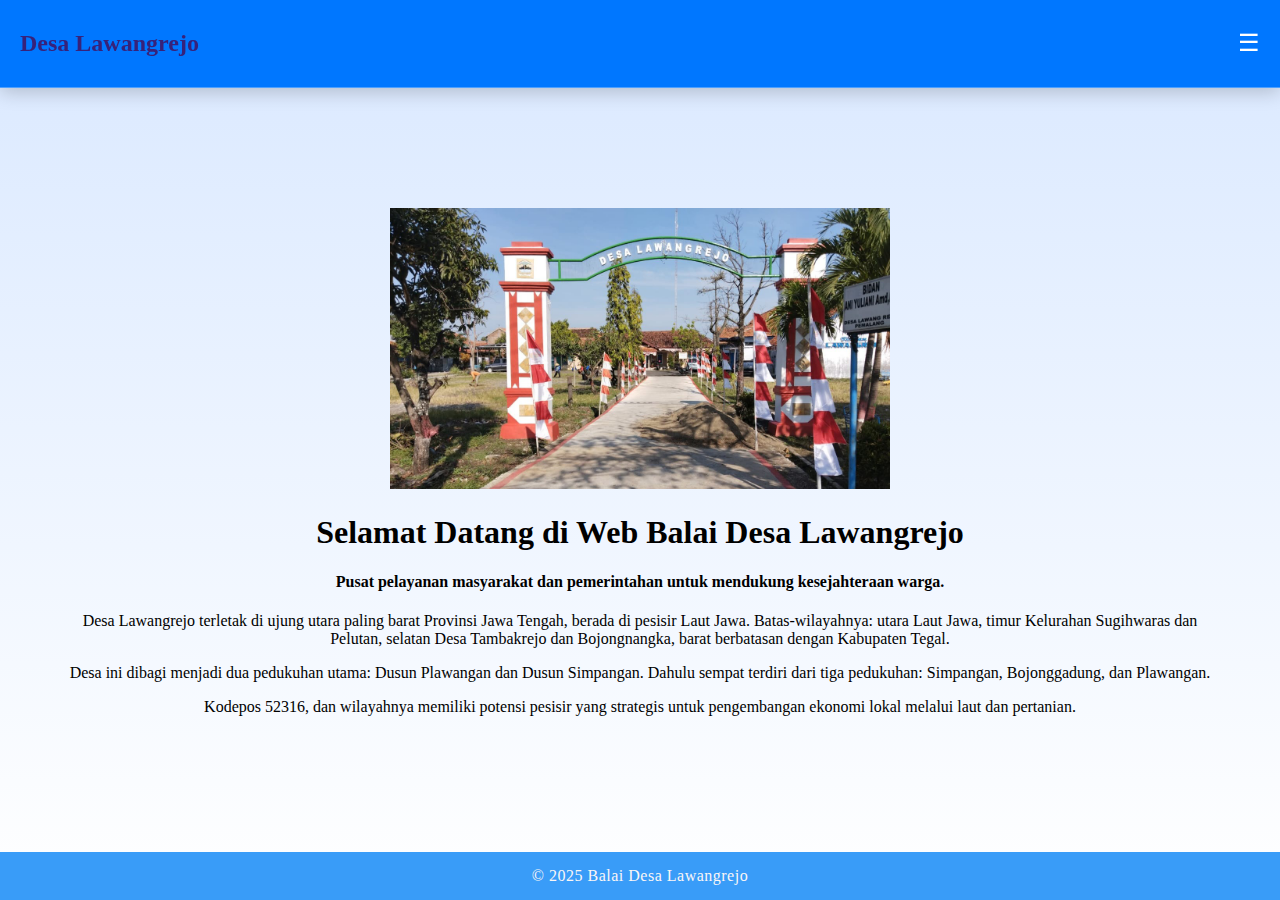
<file: index.html>
<!DOCTYPE html>
<html lang="id">
<head>
  <meta charset="UTF-8">
  <meta name="viewport" content="width=device-width, initial-scale=1.0">
  <title>web_lawangrejo</title>
  <link rel="stylesheet" href="style.css">
</head>
<body>

  <nav class="navbar">
    <h2>Desa Lawangrejo</h2>
  
    <details class="menu-details">
      <summary class="menu-summary">☰</summary>
      <ul class="menu-list">
        <li><a href="index.html">Home</a></li>
        <li><a href="about.html">About Us</a></li>
        <li><a href="galeri.html">Galeri</a></li>
        <li><a href="contact.html">Kontak</a></li>
      </ul>
    </details>
  </nav>
  <div class="container hero fade-in">
    <div class="hero-inner">
      <img class="hero-img hero-img-top" src="logo 1.jpg" alt="Logo Desa Lawangrejo">
      <div class="hero-text">
        <h1 class="hero-title">Selamat Datang di Web Balai Desa Lawangrejo</h1>
        <h4 class="hero-text">Pusat pelayanan masyarakat dan pemerintahan untuk mendukung kesejahteraan warga.</h4>
        <div class="marquee">
          <p>Desa Lawangrejo terletak di ujung utara paling barat Provinsi Jawa Tengah, berada di pesisir Laut Jawa. Batas‑wilayahnya: utara Laut Jawa, timur Kelurahan Sugihwaras dan Pelutan, selatan Desa Tambakrejo dan Bojongnangka, barat berbatasan dengan Kabupaten Tegal.</p>
          <p>Desa ini dibagi menjadi dua pedukuhan utama: Dusun Plawangan dan Dusun Simpangan. Dahulu sempat terdiri dari tiga pedukuhan: Simpangan, Bojonggadung, dan Plawangan.</p>
          <p>Kodepos 52316, dan wilayahnya memiliki potensi pesisir yang strategis untuk pengembangan ekonomi lokal melalui laut dan pertanian.</p>
      </div>
    </div>
  </div>
  </div>
  </body>
  <footer>
    © 2025 Balai Desa Lawangrejo
  </footer>

  <script src="script.js"></script>
</body>
</html>
</file>
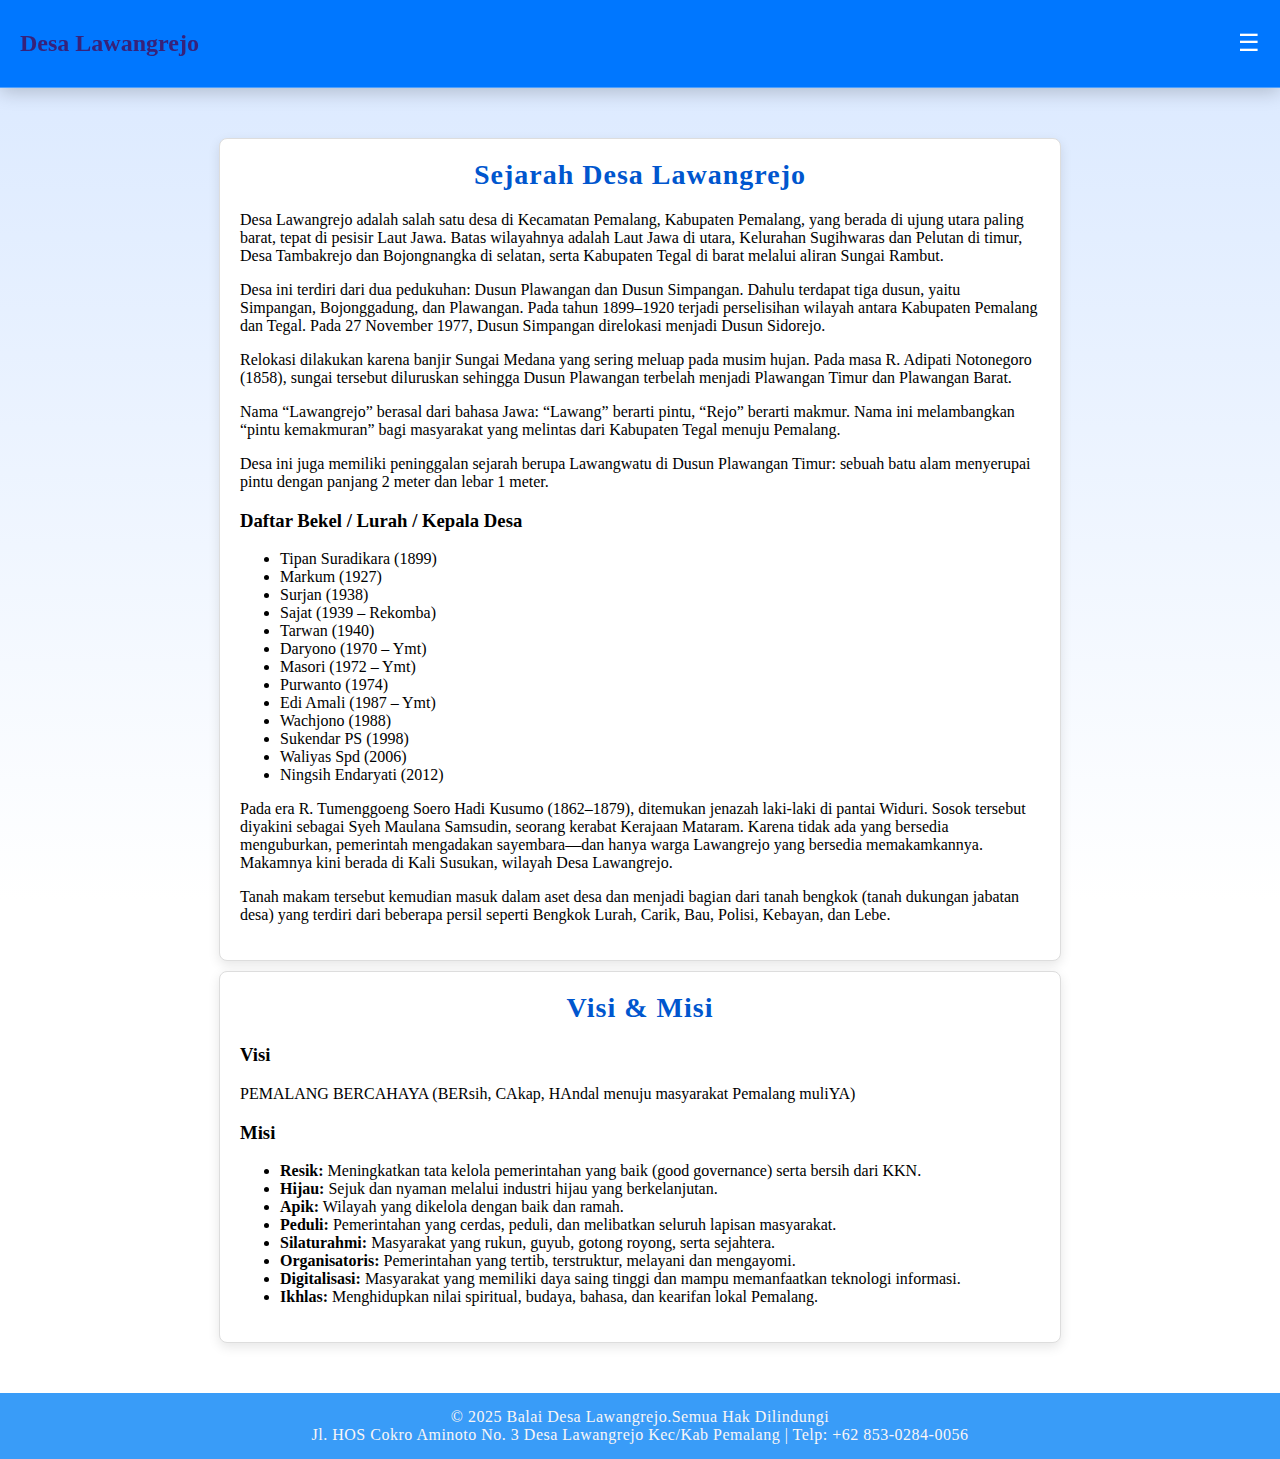
<file: about.html>
<!DOCTYPE html>
<html lang="id">

<head>
  <meta charset="UTF-8" />
  <meta name="viewport" content="width=device-width, initial-scale=1.0" />
  <title>web_lawangrejo</title>
  <link rel="stylesheet" href="style.css" />
</head>

<body>

  <nav class="navbar">
    <h2>Desa Lawangrejo</h2>
  
    <details class="menu-details">
      <summary class="menu-summary">☰</summary>
      <ul class="menu-list">
        <li><a href="index.html">Beranda</a></li>
        <li><a href="about.html">Tentang</a></li>
        <li><a href="struktur.html">Struktur</a></li>
        <li><a href="layanan.html">Layanan</a></li>
        <li><a href="galeri.html">Galeri</a></li>
        <li><a href="contact.html">Kontak</a></li>
      </ul>
    </details>
  </nav>

  <main class="container fade-in">
    <!-- ==========================
         SEJARAH DESA
    =========================== -->
    <section class="card-section">
      <h2 class="section-title">Sejarah Desa Lawangrejo</h2>
  
      <div class="card">
        <p>
          Desa Lawangrejo adalah salah satu desa di Kecamatan Pemalang, Kabupaten Pemalang, yang berada
          di ujung utara paling barat, tepat di pesisir Laut Jawa. Batas wilayahnya adalah Laut Jawa di
          utara, Kelurahan Sugihwaras dan Pelutan di timur, Desa Tambakrejo dan Bojongnangka di selatan,
          serta Kabupaten Tegal di barat melalui aliran Sungai Rambut.
        </p>
  
        <p>
          Desa ini terdiri dari dua pedukuhan: Dusun Plawangan dan Dusun Simpangan. Dahulu terdapat tiga
          dusun, yaitu Simpangan, Bojonggadung, dan Plawangan. Pada tahun 1899–1920 terjadi perselisihan
          wilayah antara Kabupaten Pemalang dan Tegal. Pada 27 November 1977, Dusun Simpangan direlokasi
          menjadi Dusun Sidorejo.
        </p>
  
        <p>
          Relokasi dilakukan karena banjir Sungai Medana yang sering meluap pada musim hujan. Pada masa
          R. Adipati Notonegoro (1858), sungai tersebut diluruskan sehingga Dusun Plawangan terbelah menjadi
          Plawangan Timur dan Plawangan Barat.
        </p>
  
        <p>
          Nama “Lawangrejo” berasal dari bahasa Jawa: “Lawang” berarti pintu, “Rejo” berarti makmur. Nama ini
          melambangkan “pintu kemakmuran” bagi masyarakat yang melintas dari Kabupaten Tegal menuju Pemalang.
        </p>
  
        <p>
          Desa ini juga memiliki peninggalan sejarah berupa Lawangwatu di Dusun Plawangan Timur: sebuah batu
          alam menyerupai pintu dengan panjang 2 meter dan lebar 1 meter.
        </p>
  
        <h3 class="sub-title">Daftar Bekel / Lurah / Kepala Desa</h3>
        <ul class="styled-list">
          <li>Tipan Suradikara (1899)</li>
          <li>Markum (1927)</li>
          <li>Surjan (1938)</li>
          <li>Sajat (1939 – Rekomba)</li>
          <li>Tarwan (1940)</li>
          <li>Daryono (1970 – Ymt)</li>
          <li>Masori (1972 – Ymt)</li>
          <li>Purwanto (1974)</li>
          <li>Edi Amali (1987 – Ymt)</li>
          <li>Wachjono (1988)</li>
          <li>Sukendar PS (1998)</li>
          <li>Waliyas Spd (2006)</li>
          <li>Ningsih Endaryati (2012)</li>
        </ul>
  
        <p>
          Pada era R. Tumenggoeng Soero Hadi Kusumo (1862–1879), ditemukan jenazah laki-laki di pantai Widuri.
          Sosok tersebut diyakini sebagai Syeh Maulana Samsudin, seorang kerabat Kerajaan Mataram. Karena tidak
          ada yang bersedia menguburkan, pemerintah mengadakan sayembara—dan hanya warga Lawangrejo yang bersedia
          memakamkannya. Makamnya kini berada di Kali Susukan, wilayah Desa Lawangrejo.
        </p>
  
        <p>
          Tanah makam tersebut kemudian masuk dalam aset desa dan menjadi bagian dari tanah bengkok (tanah dukungan
          jabatan desa) yang terdiri dari beberapa persil seperti Bengkok Lurah, Carik, Bau, Polisi, Kebayan, dan Lebe.
        </p>
      </div>
    </section>
  
  
    <!-- ==========================
         VISI & MISI
    =========================== -->
    <section class="card-section">
      <h2 class="section-title">Visi &amp; Misi</h2>
  
      <div class="card">
        <h3 class="sub-title">Visi</h3>
        <p class="highlight">
          PEMALANG BERCAHAYA (BERsih, CAkap, HAndal menuju masyarakat Pemalang muliYA)
        </p>
      </div>
  
      <div class="card">
        <h3 class="sub-title">Misi</h3>
        <ul class="styled-list">
          <li><strong>Resik:</strong> Meningkatkan tata kelola pemerintahan yang baik (good governance) serta bersih dari KKN.</li>
          <li><strong>Hijau:</strong> Sejuk dan nyaman melalui industri hijau yang berkelanjutan.</li>
          <li><strong>Apik:</strong> Wilayah yang dikelola dengan baik dan ramah.</li>
          <li><strong>Peduli:</strong> Pemerintahan yang cerdas, peduli, dan melibatkan seluruh lapisan masyarakat.</li>
          <li><strong>Silaturahmi:</strong> Masyarakat yang rukun, guyub, gotong royong, serta sejahtera.</li>
          <li><strong>Organisatoris:</strong> Pemerintahan yang tertib, terstruktur, melayani dan mengayomi.</li>
          <li><strong>Digitalisasi:</strong> Masyarakat yang memiliki daya saing tinggi dan mampu memanfaatkan teknologi informasi.</li>
          <li><strong>Ikhlas:</strong> Menghidupkan nilai spiritual, budaya, bahasa, dan kearifan lokal Pemalang.</li>
        </ul>
      </div>
  
    </section>
  
  </main>

  <footer class="footer">
    <div>© 2025 Balai Desa Lawangrejo.Semua Hak Dilindungi</div>
    <div>Jl. HOS Cokro Aminoto No. 3  Desa Lawangrejo Kec/Kab Pemalang | Telp: +62 853-0284-0056</div>
  </footer>
  
  <script src="script.js"></script>
</body>

</html>
</file>
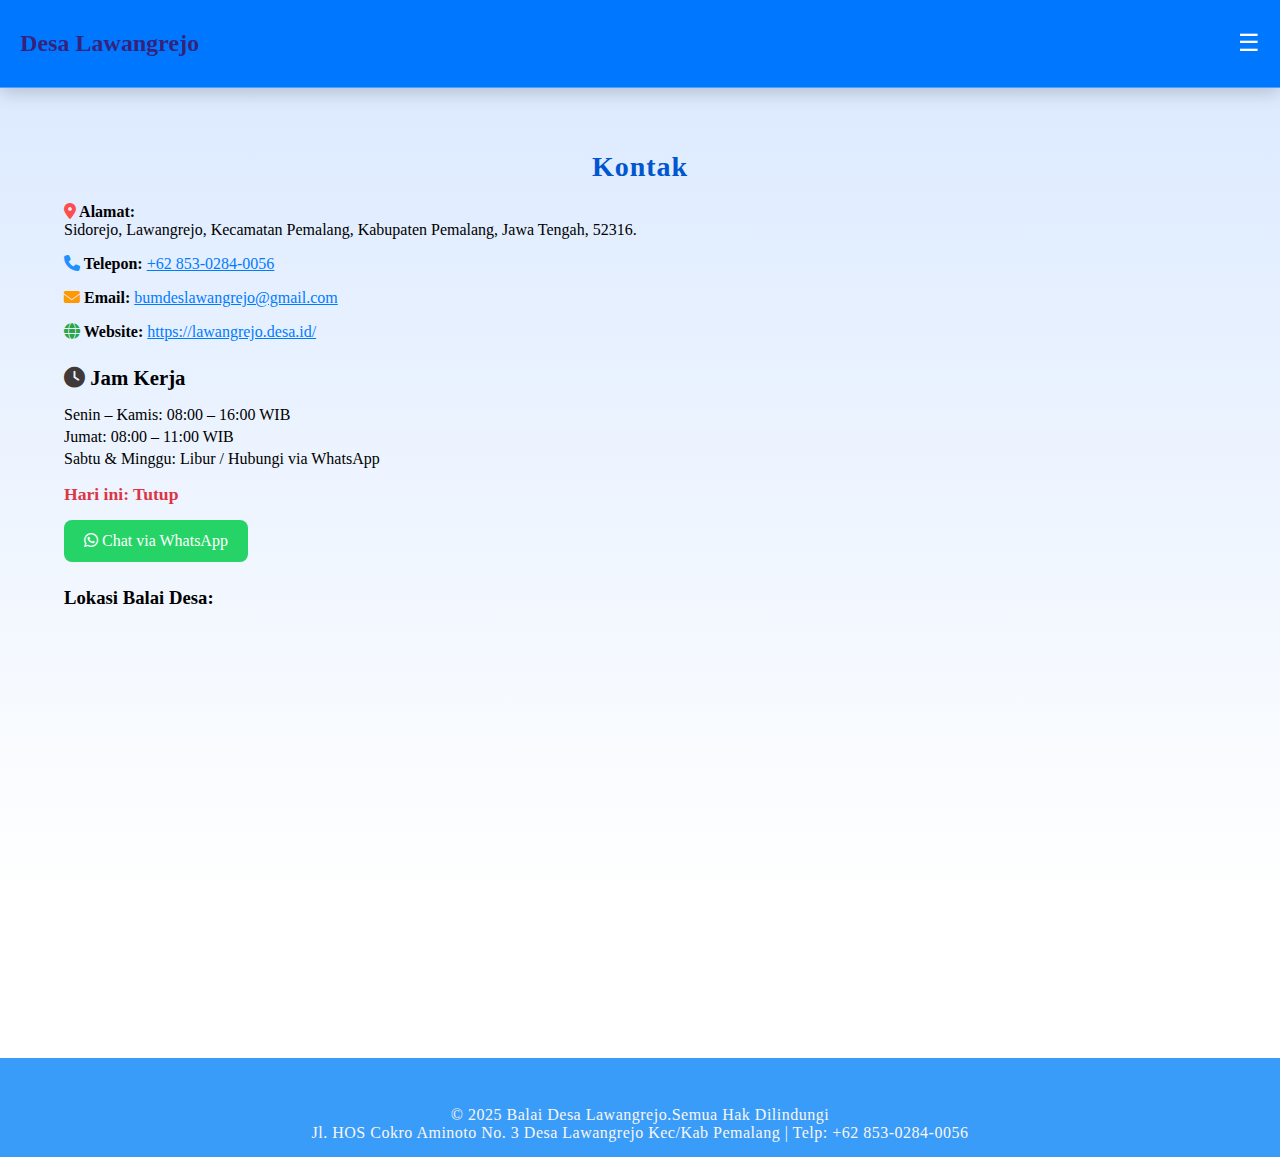
<file: contact.html>
<!DOCTYPE html>
<html lang="id">
<head>
  <meta charset="UTF-8" />
  <meta name="viewport" content="width=device-width, initial-scale=1.0" />
  <title>web_lawangrejo</title>
  <link rel="stylesheet" href="style.css" />
  <!-- CDN ICON FONT AWESOME -->
  <link rel="stylesheet" href="https://cdnjs.cloudflare.com/ajax/libs/font-awesome/6.5.0/css/all.min.css" />
  <style>
    /* Tambahan style untuk jam kerja */
    .working-hours {
      margin-top: 25px;
    }
    .working-hours h3 {
      font-size: 1.3em;
      margin-bottom: 8px;
    }
    .working-hours ul {
      list-style: none;
      padding-left: 0;
    }
    .working-hours ul li {
      margin-bottom: 4px;
    }

    /* Style untuk status buka/tutup */
    #status-open {
      margin-top: 10px;
      font-size: 1.1em;
      font-weight: bold;
    }
    .open-now {
      color: #28a745;
    }
    .closed-now {
      color: #dc3545;
    }
  </style>
</head>
<body>

  <nav class="navbar">
    <h2>Desa Lawangrejo</h2>

    <details class="menu-details">
      <summary class="menu-summary">☰</summary>
      <ul class="menu-list">
        <li><a href="index.html">Beranda</a></li>
        <li><a href="about.html">Tentang</a></li>
        <li><a href="struktur.html">Struktur</a></li>
        <li><a href="layanan.html">Layanan</a></li>
        <li><a href="galeri.html">Galeri</a></li>
        <li><a href="contact.html">Kontak</a></li>
      </ul>
    </details>
  </nav>

  <div class="container fade-in">
    <h2 class="section-title">Kontak</h2>

    <p><b><i class="fas fa-map-marker-alt" style="color:#ff4d4d;"></i> Alamat:</b><br>
       Sidorejo, Lawangrejo, Kecamatan Pemalang, Kabupaten Pemalang, Jawa Tengah, 52316.</p>

    <p><b><i class="fas fa-phone" style="color:#1e90ff;"></i> Telepon:</b>
       <a href="tel:+6285302840056" style="color:#007bff;">+62 853-0284-0056</a></p>

    <p><b><i class="fas fa-envelope" style="color:#ff9900;"></i> Email:</b>
       <a href="mailto:bumdeslawangrejo@gmail.com" style="color:#007bff;">
         bumdeslawangrejo@gmail.com
       </a>
    </p>

    <p><b><i class="fas fa-globe" style="color:#28a745;"></i> Website:</b>
       <a href="https://lawangrejo.desa.id/" target="_blank" style="color:#007bff;">
         https://lawangrejo.desa.id/
       </a>
    </p>

    <!-- Tambahan: Jam Kerja -->
    <div class="working-hours">
      <h3><i class="fas fa-clock" style="color:#3f3939;"></i> Jam Kerja</h3>
      <ul>
        <li>Senin – Kamis: 08:00 – 16:00 WIB</li>
        <li>Jumat: 08:00 – 11:00 WIB</li>
        <li>Sabtu & Minggu: Libur / Hubungi via WhatsApp</li>
      </ul>
      <div id="status-open"></div>
    </div>

    <!-- TOMBOL WHATSAPP -->
    <a href="https://wa.me/6285302840056?text=Halo%20Admin%20Desa%20Lawangrejo"
       target="_blank"
       style="
         display:inline-block;
         margin-top:15px;
         background:#25D366;
         color:white;
         padding:12px 20px;
         border-radius:8px;
         font-size:16px;
         text-decoration:none;">
       <i class="fab fa-whatsapp"></i> Chat via WhatsApp
    </a>

    <!-- GOOGLE MAPS -->
    <h3 style="margin-top:25px;">Lokasi Balai Desa:</h3>

    <div class="map-container">
      <iframe 
          src="https://www.google.com/maps/embed?pb=!1m18!1m12!1m3!1d3955.338366875839!2d109.377565!3d-6.891716!2m3!1f0!2f0!3f0!3m2!1i1024!2i768!4f13.1!3m3!1m2!1s0x2e6fb84a3a1c59ef%3A0xe2f77c6f14a2fdb1!2sSidorejo%2C%20Lawangrejo%2C%20Kec.%20Pemalang%2C%20Kabupaten%20Pemalang%2C%20Jawa%20Tengah%2052316!5e0!3m2!1sid!2sid!4v1700000000000!5m2!1sid!2sid" 
          width="100%" 
          height="350" 
          style="border:0;" 
          allowfullscreen="" 
          loading="lazy">
      </iframe>
    </div>
    <br><br>
  </div>

  <footer class="footer">
    <div class="social-icons">
      <a href="https://www.facebook.com/share/17PewRW7M5/" target="_blank" aria-label="Facebook Desa Lawangrejo"><i class="fab fa-facebook-f"></i></a>
      <a href="https://www.youtube.com/@singgissoes7860" target="_blank" aria-label="YouTube Desa Lawangrejo"><i class="fab fa-youtube"></i></a>
      <a href="https://wa.me/6285302840056?text=Halo%20Admin%20Desa%20Lawangrejo" target="_blank" aria-label="WhatsApp Desa Lawangrejo"><i class="fab fa-whatsapp"></i></a>
    </div>
    <div>© 2025 Balai Desa Lawangrejo.Semua Hak Dilindungi</div>
    <div>Jl. HOS Cokro Aminoto No. 3  Desa Lawangrejo Kec/Kab Pemalang | Telp: +62 853-0284-0056</div>
  </footer>

  <script>
    // Script WhatsApp (sesuai kode kamu sebelumnya)
    document.addEventListener("DOMContentLoaded", function () {
      const form = document.getElementById('contact-form');
      form.addEventListener('submit', function (e) {
        e.preventDefault();

        let nama  = document.querySelector('input[name="from_name"]').value;
        let email = document.querySelector('input[name="reply_to"]').value;
        let pesan = document.querySelector('textarea[name="message"]').value;

        // Nomor tujuan WA (format internasional tanpa +)
        let nomor = "6285302840056";

        // Format pesan
        let teks =
          "Halo Admin,%0A%0A" +
          "*Nama:* " + nama + "%0A" +
          "*Email:* " + email + "%0A" +
          "*Pesan:* " + pesan;

        // Buka WhatsApp
        let url = "https://wa.me/" + nomor + "?text=" + teks;

        window.open(url, "_blank");
      });
    });

    // Script untuk status buka/tutup
    const businessHours = {
  1: { open: 8 * 60, close: 16 * 60 },  // Senin
  2: { open: 8 * 60, close: 16 * 60 },  // Selasa
  3: { open: 8 * 60, close: 16 * 60 },  // Rabu
  4: { open: 8 * 60, close: 16 * 60 },  // Kamis
  5: { open: 8 * 60, close: 11 * 60 },  // Jumat
  6: null,  // Sabtu
  0: null   // Minggu
};

function updateStatus() {
  const now = new Date();
  const day = now.getDay();
  const minutesNow = now.getHours() * 60 + now.getMinutes();
  const statusEl = document.getElementById('status-open');
  const today = businessHours[day];

  if (!today) {
    // Hari libur (Sabtu / Minggu)
    statusEl.textContent = "Hari ini: Tutup";
    statusEl.className = 'closed-now';
  } else if (minutesNow < today.open) {
    // sebelum waktu buka
    const openHour = Math.floor(today.open / 60);
    const openMin  = today.open % 60;
    const mm = openMin < 10 ? "0" + openMin : openMin;
    statusEl.textContent = "Segera buka jam " + openHour + ":" + mm + " WIB";
    statusEl.className = 'closed-now';
  } else if (minutesNow >= today.open && minutesNow < today.close) {
    // saat buka
    statusEl.textContent = "Sekarang: Buka";
    statusEl.className = 'open-now';
  } else {
    // sudah tutup hari ini
    statusEl.textContent = "Sudah Tutup";
    statusEl.className = 'closed-now';
  }
}

updateStatus();
setInterval(updateStatus, 60000);
  </script>

  <script src="script.js"></script>
</body>
</html>
</file>
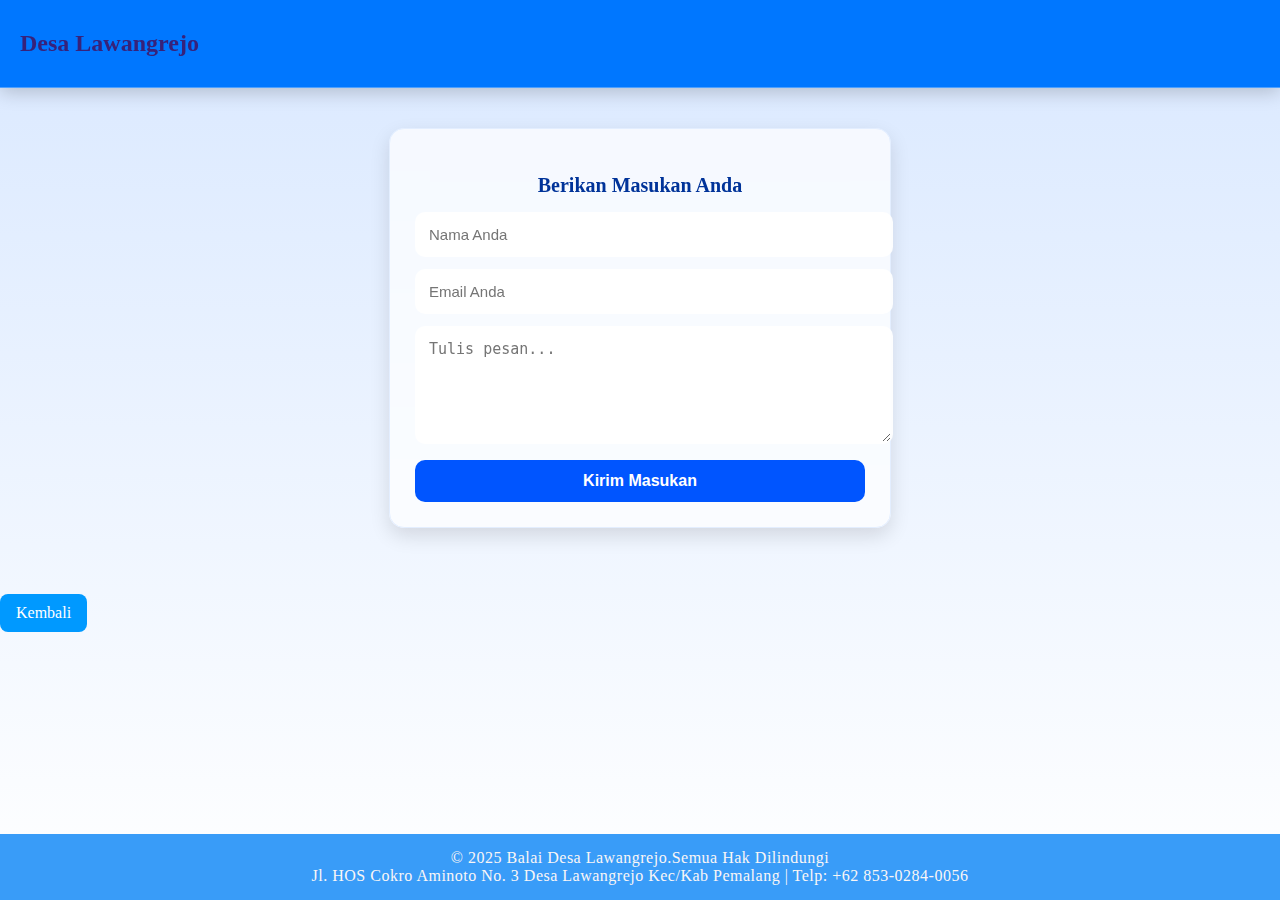
<file: form.html>
<!DOCTYPE html>
<html lang="id">
<head>
  <meta charset="UTF-8" />
  <meta name="viewport" content="width=device-width, initial-scale=1.0" />
  <title>web_lawangrejo</title>
  <link rel="stylesheet" href="style.css" />
  <!-- CDN ICON FONT AWESOME -->
  <link rel="stylesheet" href="https://cdnjs.cloudflare.com/ajax/libs/font-awesome/6.5.0/css/all.min.css" />
<style>
.contact-box {
  width: 90%;
  max-width: 450px;
  margin: 40px auto;
  padding: 25px;
  background: rgba(255,255,255,0.7);
  backdrop-filter: blur(15px);
  border-radius: 15px;
  box-shadow: 0 8px 20px rgba(0,0,0,0.12);
  text-align: center;
  animation: fadeIn 0.9s ease;
}

.contact-box h3 {
  margin-bottom: 15px;
  color: #003399;
  font-size: 20px;
  font-weight: 600;
}

/* Input & Textarea */
.contact-box input,
.contact-box textarea {
  width: 100%;
  margin-bottom: 12px;
  padding: 12px;
  border: 2px solid transparent;
  border-radius: 10px;
  outline: none;
  background: rgba(255,255,255,0.9);
  font-size: 15px;
  transition: 0.3s;
}

/* Fokus input */
.contact-box input:focus,
.contact-box textarea:focus {
  border-color: #4a90e2;
  box-shadow: 0 0 8px rgba(74,144,226,0.6);
}

/* Tombol Kirim */
.contact-box button {
  width: 100%;
  padding: 12px;
  background: #0055ff;
  border: none;
  border-radius: 10px;
  color: white;
  font-size: 16px;
  cursor: pointer;
  font-weight: 600;
  transition: 0.3s;
}

.contact-box button:hover {
  background: #003fcc;
  transform: translateY(-2px);
  box-shadow: 0 5px 12px rgba(0,0,0,0.2);
}

/* Tombol kembali */
.btn-contact {
  display: inline-block;
  margin-top: 10px;
  padding: 10px 16px;
  background: #0099ff;
  color: white;
  text-decoration: none;
  border-radius: 8px;
  transition: 0.3s;
}

.btn-contact:hover {
  background: #0077cc;
  transform: scale(1.05);
}

</style>
</head>
<body>

  <nav class="navbar">
    <h2>Desa Lawangrejo</h2>
  </nav>

    <div class="contact-box fade-in">
      <h3>Berikan Masukan Anda</h3>
      <form id="contact-form">
        <input type="text" name="from_name" placeholder="Nama Anda" required>
        <input type="email" name="reply_to" placeholder="Email Anda" required>
        <textarea name="message" rows="5" placeholder="Tulis pesan..." required></textarea>
        <button type="submit">Kirim Masukan</button>
      </form>
    </div>
    <p>
        <a href="index.html" class="btn-contact">Kembali</a>
      </p>
  </div>

  <footer class="footer">
    <div>© 2025 Balai Desa Lawangrejo.Semua Hak Dilindungi</div>
    <div>Jl. HOS Cokro Aminoto No. 3  Desa Lawangrejo Kec/Kab Pemalang | Telp: +62 853-0284-0056</div>
  </footer>

  <script>
    // Script WhatsApp (sesuai kode kamu sebelumnya)
    document.addEventListener("DOMContentLoaded", function () {
      const form = document.getElementById('contact-form');
      form.addEventListener('submit', function (e) {
        e.preventDefault();

        let nama  = document.querySelector('input[name="from_name"]').value;
        let email = document.querySelector('input[name="reply_to"]').value;
        let pesan = document.querySelector('textarea[name="message"]').value;

        // Nomor tujuan WA (format internasional tanpa +)
        let nomor = "+62 812-3456-7890";

        // Format pesan
        let teks =
          "Halo Admin,%0A%0A" +
          "*Nama:* " + nama + "%0A" +
          "*Email:* " + email + "%0A" +
          "*Pesan:* " + pesan;

        // Buka WhatsApp
        let url = "https://wa.me/" + nomor + "?text=" + teks;

        window.open(url, "_blank");
      });
    });
  </script>

  <script src="script.js"></script>
</body>
</html>
</file>
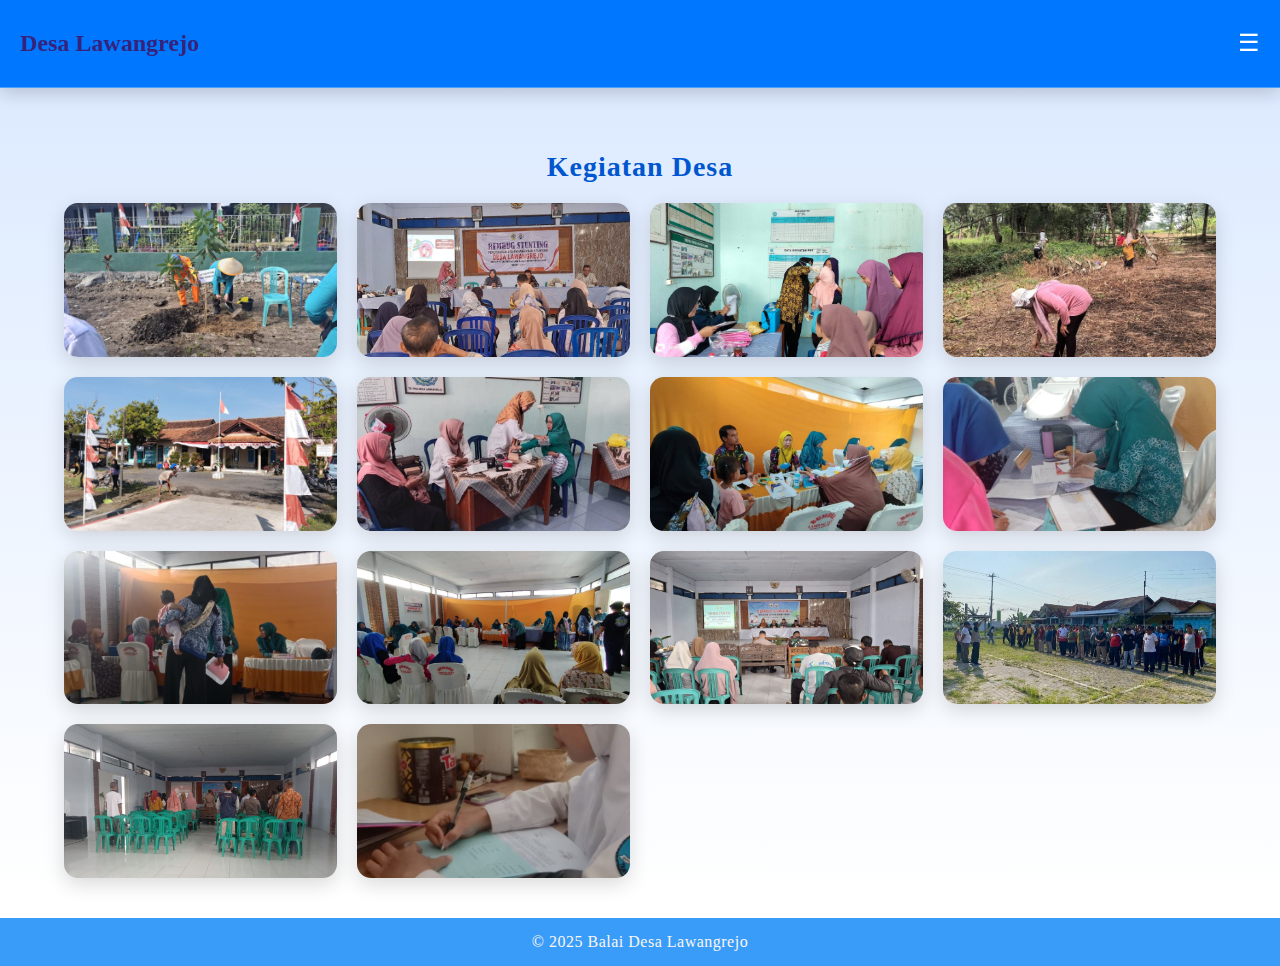
<file: galeri.html>
<!DOCTYPE html>
<html lang="id">

<head>
  <meta charset="UTF-8">
  <meta name="viewport" content="width=device-width, initial-scale=1.0">
  <title>web_lawangrejo</title>
  <link rel="stylesheet" href="style.css">
</head>

<body>

  <nav class="navbar">
    <h2>Desa Lawangrejo</h2>
  
    <details class="menu-details">
      <summary class="menu-summary">☰</summary>
      <ul class="menu-list">
        <li><a href="index.html">Home</a></li>
        <li><a href="about.html">About Us</a></li>
        <li><a href="galeri.html">Galeri</a></li>
        <li><a href="contact.html">Kontak</a></li>
      </ul>
    </details>
  </nav>

  <div class="container fade-in">
    <h2 class="section-title">Kegiatan Desa</h2>

    <div class="galeri">
      <img src="1.jpg" alt="Kegiatan 1">
      <img src="2.jpg" alt="Kegiatan 2">
      <img src="3.jpg" alt="Kegiatan 3">
      <img src="5.jpg" alt="">
      <img src="6.jpg" alt="">
      <img src="7.jpg" alt="">
      <img src="8.jpg" alt="">
      <img src="9.jpg"alt="">
      <img src="10.jpg" alt="">
      <img src="11.jpg" alt="">
      <img src="12.jpg" alt="">
      <img src="13.jpg" alt="">
      <img src="14.jpg" alt="">
      <img src="15.jpg" alt="">
    </div>
  </div>

  <footer>
    © 2025 Balai Desa Lawangrejo
  </footer>

  <script src="script.js"></script>
</body>

</html>
</file>
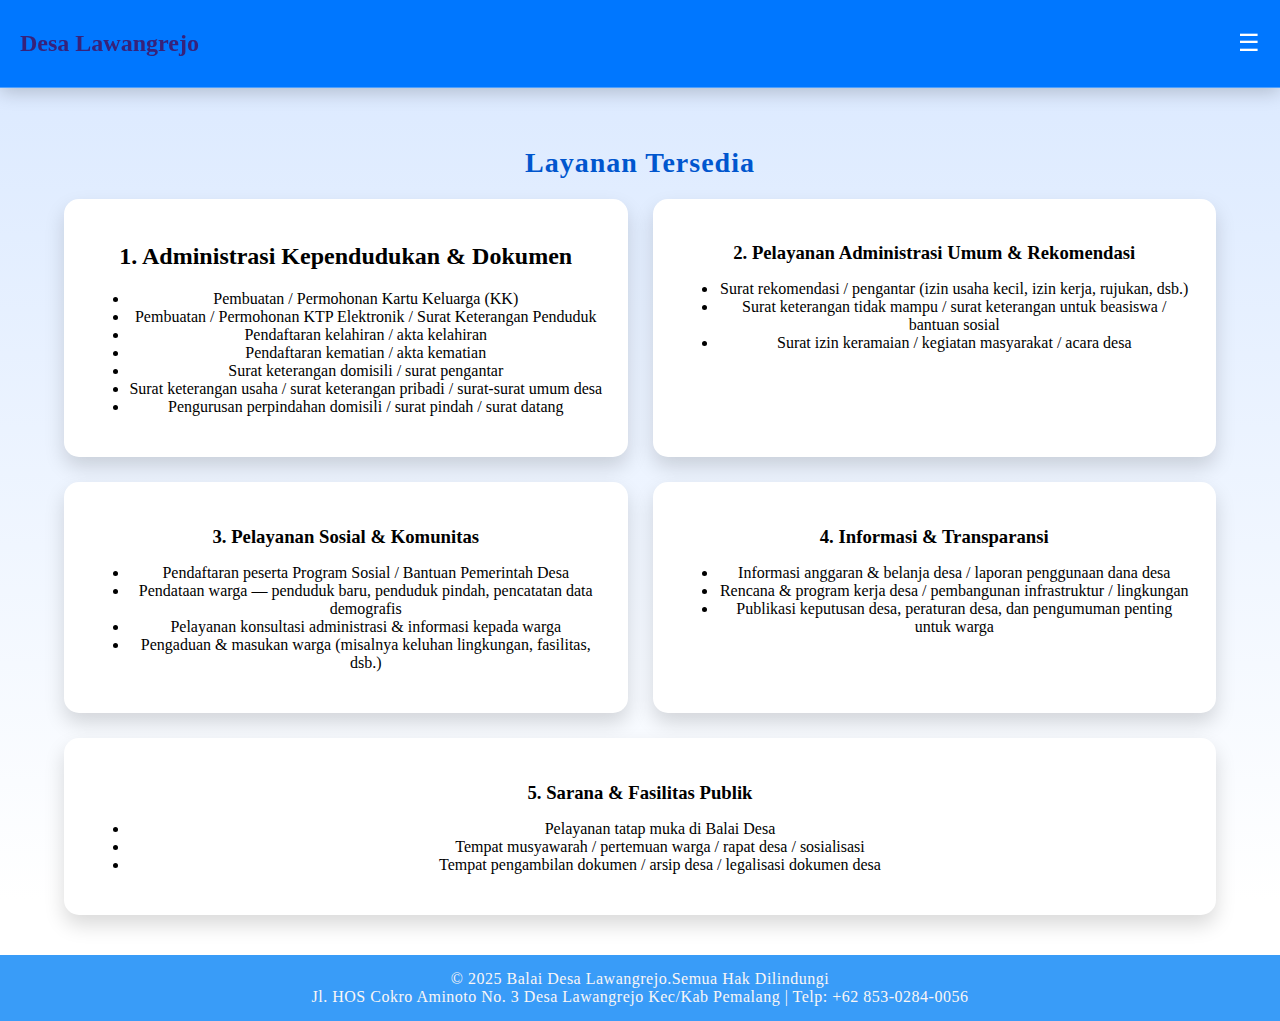
<file: layanan.html>
<!DOCTYPE html>
<html lang="en">

<head>
    <meta charset="UTF-8">
    <meta name="viewport" content="width=device-width, initial-scale=1.0">
    <title>web_lawangrejo</title>
    <link rel="stylesheet" href="style.css">
</head>

<body>
    <nav class="navbar">
        <h2>Desa Lawangrejo</h2>
      
        <details class="menu-details">
          <summary class="menu-summary">☰</summary>
          <ul class="menu-list">
            <li><a href="index.html">Beranda</a></li>
            <li><a href="about.html">Tentang</a></li>
            <li><a href="struktur.html">Struktur</a></li>
            <li><a href="layanan.html">Layanan</a></li>
            <li><a href="galeri.html">Galeri</a></li>
            <li><a href="contact.html">Kontak</a></li>
          </ul>
        </details>
      </nav>

    <section id="services" class="services fade-in visible">
        <div class="container">
          <h1 class="section-title">Layanan Tersedia</h1>
      
          <div class="services-container">
            <a class="service-card">
              <i class="fas fa-file-alt"></i>
              <h2>1. Administrasi Kependudukan & Dokumen</h2>
              <ul>
                <li>Pembuatan / Permohonan Kartu Keluarga (KK)</li>
                <li>Pembuatan / Permohonan KTP Elektronik / Surat Keterangan Penduduk</li>
                <li>Pendaftaran kelahiran / akta kelahiran</li>
                <li>Pendaftaran kematian / akta kematian</li>
                <li>Surat keterangan domisili / surat pengantar</li>
                <li>Surat keterangan usaha / surat keterangan pribadi / surat-surat umum desa</li>
                <li>Pengurusan perpindahan domisili / surat pindah / surat datang</li>
              </ul>
            </a>

            <a class="service-card">
              <i class="fas fa-hand-holding-usd"></i>
              <h3>2. Pelayanan Administrasi Umum & Rekomendasi</h3>
              <ul>
                <li>Surat rekomendasi / pengantar (izin usaha kecil, izin kerja, rujukan, dsb.)</li>
                <li>Surat keterangan tidak mampu / surat keterangan untuk beasiswa / bantuan sosial</li>
                <li>Surat izin keramaian / kegiatan masyarakat / acara desa</li>
              </ul>
            </a>
      
            <a class="service-card">
              <i class="fas fa-road"></i>
              <h3>3. Pelayanan Sosial & Komunitas</h3>
              <ul>
                <li>Pendaftaran peserta Program Sosial / Bantuan Pemerintah Desa</li>
                <li>Pendataan warga — penduduk baru, penduduk pindah, pencatatan data demografis</li>
                <li>Pelayanan konsultasi administrasi & informasi kepada warga</li>
                <li>Pengaduan & masukan warga (misalnya keluhan lingkungan, fasilitas, dsb.)</li>
              </ul>
            </a>
      
            <a class="service-card">
              <i class="fas fa-chalkboard-teacher"></i>
              <h3>4. Informasi & Transparansi</h3>
                <ul>
                  <li>Informasi anggaran & belanja desa / laporan penggunaan dana desa</li>
                  <li>Rencana & program kerja desa / pembangunan infrastruktur / lingkungan</li>
                  <li>Publikasi keputusan desa, peraturan desa, dan pengumuman penting untuk warga</li>
                </ul>
            </a>
            <a class="service-card">
                <i class="fas fa-chalkboard-teacher"></i>
                <h3>5. Sarana & Fasilitas Publik</h3>
                <ul>
                  <li>Pelayanan tatap muka di Balai Desa</li>
                  <li>Tempat musyawarah / pertemuan warga / rapat desa / sosialisasi</li>
                  <li>Tempat pengambilan dokumen / arsip desa / legalisasi dokumen desa</li>
                </ul>
        </a>  
          </div>
        </div>
      </section>
      <footer class="footer">
        <div>© 2025 Balai Desa Lawangrejo.Semua Hak Dilindungi</div>
        <div>Jl. HOS Cokro Aminoto No. 3  Desa Lawangrejo Kec/Kab Pemalang | Telp: +62 853-0284-0056</div>
      </footer>

    <script src="script.js"></script>

</body>

</html>
</file>
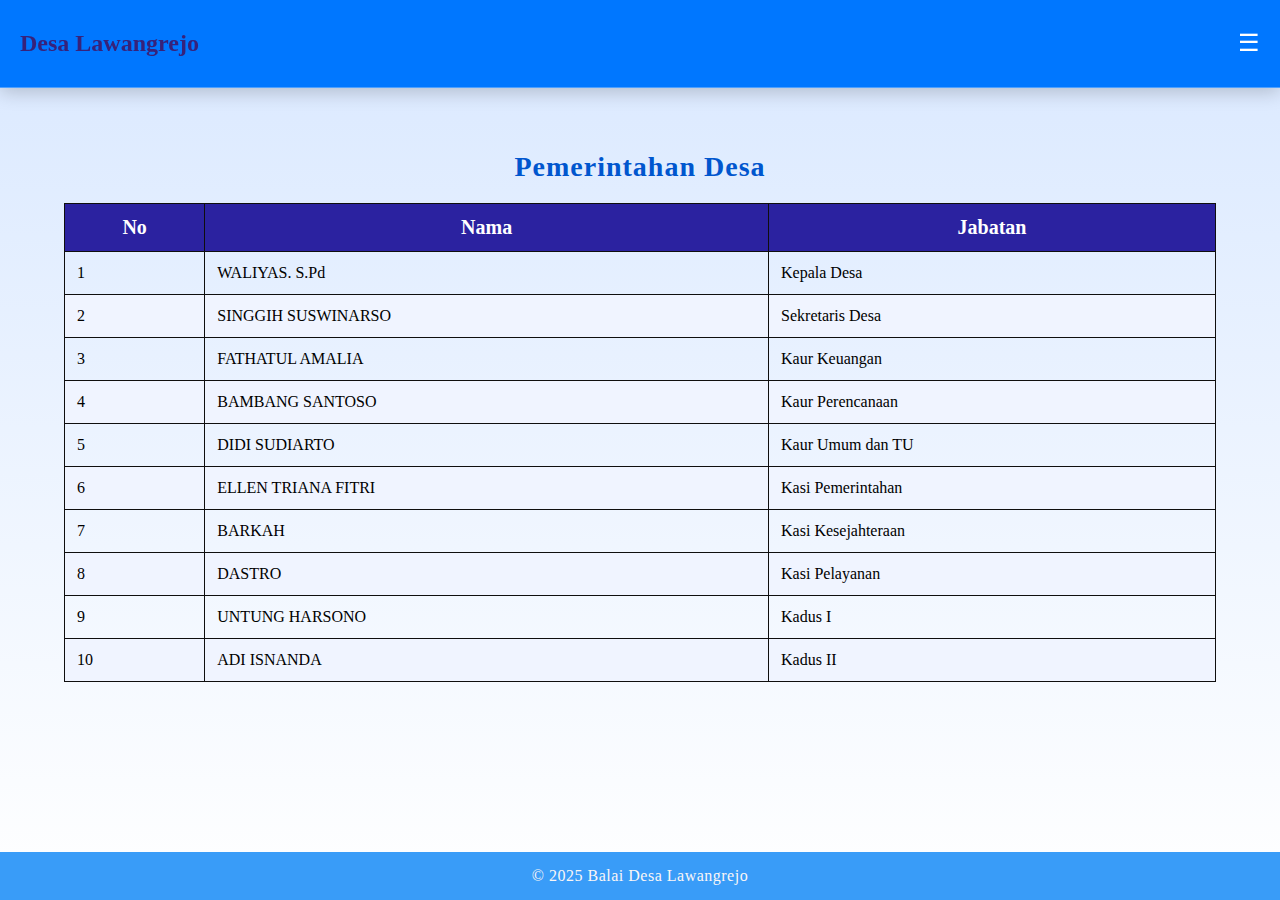
<file: perangkat.html>
<!DOCTYPE html>
<html lang="id">
<head>
  <meta charset="UTF-8" />
  <meta name="viewport" content="width=device-width, initial-scale=1.0" />
  <title>web_lawangrejo</title>
  <link rel="stylesheet" href="style.css" />
</head>
<body>
  <nav class="navbar">
    <h2>Desa Lawangrejo</h2>
  
    <details class="menu-details">
      <summary class="menu-summary">☰</summary>
      <ul class="menu-list">
        <li><a href="index.html">Home</a></li>
        <li><a href="about.html">About Us</a></li>
        <li><a href="perangkat.html">Pemerintah Desa</a></li>
        <li><a href="galeri.html">Galeri</a></li>
        <li><a href="contact.html">Kontak</a></li>
      </ul>
    </details>
  </nav>

  <main class="container">
    <h2 class="section-title">Pemerintahan Desa</h2>
    <table class="karyawan-table">
      <thead>
        <tr>
          <th>No</th>
          <th>Nama</th>
          <th>Jabatan</th>
        </tr>
      </thead>
      <tbody>
        <tr><td>1</td><td>WALIYAS. S.Pd</td><td>Kepala Desa</td></tr>
        <tr><td>2</td><td>SINGGIH SUSWINARSO</td><td>Sekretaris Desa</td></tr>
        <tr><td>3</td><td>FATHATUL AMALIA</td><td>Kaur Keuangan</td></tr>
        <tr><td>4</td><td>BAMBANG SANTOSO</td><td>Kaur Perencanaan</td></tr>
        <tr><td>5</td><td>DIDI SUDIARTO</td><td>Kaur Umum dan TU</td></tr>
        <tr><td>6</td><td>ELLEN TRIANA FITRI</td><td>Kasi Pemerintahan</td></tr>
        <tr><td>7</td><td>BARKAH</td><td>Kasi Kesejahteraan</td></tr>
        <tr><td>8</td><td>DASTRO</td><td>Kasi Pelayanan</td></tr>
        <tr><td>9</td><td>UNTUNG HARSONO</td><td>Kadus I</td></tr>
        <tr><td>10</td><td>ADI ISNANDA</td><td>Kadus II</td></tr>

      </tbody>
    </table>
  </main>

  <footer>
    © 2025 Balai Desa Lawangrejo
  </footer>
  <script src="script.js"></script>
</body>
</html>
</file>
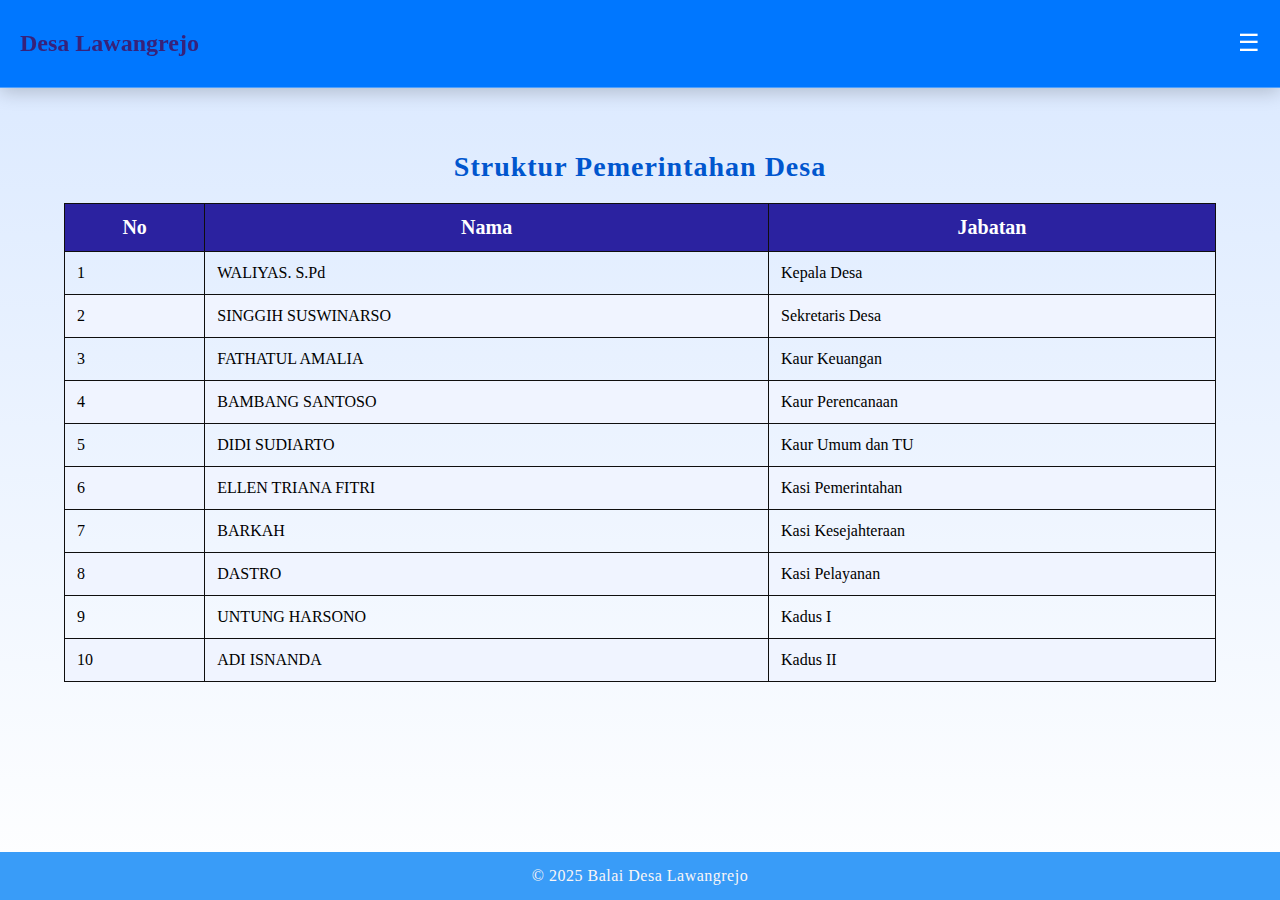
<file: struktur.html>
<!DOCTYPE html>
<html lang="id">

<head>
  <meta charset="UTF-8" />
  <meta name="viewport" content="width=device-width, initial-scale=1.0" />
  <title>web_lawangrejo</title>
  <link rel="stylesheet" href="style.css" />

</head>

<body>

  <nav class="navbar">
    <h2>Desa Lawangrejo</h2>
  
    <details class="menu-details">
      <summary class="menu-summary">☰</summary>
      <ul class="menu-list">
        <li><a href="index.html">Home</a></li>
        <li><a href="about.html">Tentang</a></li>
        <li><a href="struktur.html">Struktur</a></li>
        <li><a href="layanan.html">Layanan</a></li>
        <li><a href="galeri.html">Galeri</a></li>
        <li><a href="contact.html">Kontak</a></li>
      </ul>
    </details>
  </nav>

  <main class="container">
    <h2 class="section-title">Struktur Pemerintahan Desa</h2>
    <table class="karyawan-table">
      <thead>
        <tr> 
          <th>No</th>
          <th>Nama</th>
          <th>Jabatan</th>
        </tr>
      </thead>
      <tbody>
        <tr><td>1</td><td>WALIYAS. S.Pd</td><td>Kepala Desa</td></tr>
        <tr><td>2</td><td>SINGGIH SUSWINARSO</td><td>Sekretaris Desa</td></tr>
        <tr><td>3</td><td>FATHATUL AMALIA</td><td>Kaur Keuangan</td></tr>
        <tr><td>4</td><td>BAMBANG SANTOSO</td><td>Kaur Perencanaan</td></tr>
        <tr><td>5</td><td>DIDI SUDIARTO</td><td>Kaur Umum dan TU</td></tr>
        <tr><td>6</td><td>ELLEN TRIANA FITRI</td><td>Kasi Pemerintahan</td></tr>
        <tr><td>7</td><td>BARKAH</td><td>Kasi Kesejahteraan</td></tr>
        <tr><td>8</td><td>DASTRO</td><td>Kasi Pelayanan</td></tr>
        <tr><td>9</td><td>UNTUNG HARSONO</td><td>Kadus I</td></tr>
        <tr><td>10</td><td>ADI ISNANDA</td><td>Kadus II</td></tr>

      </tbody>
    </table>
  </main>

  <footer>
    © 2025 Balai Desa Lawangrejo
  </footer>
  
  <script src="script.js"></script>
</body>

</html>
</file>
<file: style.css>
html {
    height: 100%;
}

body {
    margin: 0;
    min-height: 100%;
    display: flex;
    flex-direction: column;

    background: linear-gradient(to bottom, #d9e8ff, #ffffff);
    background-repeat: no-repeat;
    background-attachment: fixed;
    background-size: cover;
}

/* NAVBAR – GLASSMORPHISM */
nav {
    background: rgba(0, 196, 69, 0.8);
    backdrop-filter: blur(10px);
    padding: 15px 25px;
    display: flex;
    justify-content: space-between;
    align-items: center;
    position: sticky;
    top: 0;
    z-index: 10;
    box-shadow: 0 4px 18px rgba(0, 0, 0, 0.2);
    border-bottom: 1px solid rgba(255, 255, 255, 0.3);
}

nav h2 {
    color: #37227a;
    font-size: 24px;
    font-weight: 700;
}

/* LINK NAV */
nav a {
    color: white;
    margin-left: 22px;
    text-decoration: none;
    font-size: 16px;
    font-weight: bold;
    transition: 0.3s;
}

nav a:hover {
    color: #ffe176;
    text-shadow: 0 0 10px rgba(255, 255, 150, 0.7);
}

/* TOGGLE MOBILE */
.menu-toggle {
    display: none;
    font-size: 28px;
    color: rgb(4, 4, 4);
    cursor: pointer;
}

/* CONTAINER */
.container {
    width: 90%;
    margin: auto;
    padding: 40px 0;
}

/* TITLES */
.section-title {
    font-size: 30px;
    color: #0d0d0e;
    margin-bottom: 20px;
    text-align: center;
    letter-spacing: 1px;
    font-weight: 700;
}

/* GALERI */
.galeri {
    display: grid;
    grid-template-columns: repeat(auto-fit, minmax(220px, 1fr));
    gap: 20px;
}

.galeri img {
    width: 100%;
    border-radius: 14px;
    opacity: 0;
    transform: scale(0.85);
    transition: 0.7s ease-in-out;
    box-shadow: 0 6px 20px rgba(0, 0, 0, 0.15);
}

.galeri img.show {
    opacity: 1;
    transform: scale(1);
}

/* CONTACT CARD */
.contact-box {
    background: white;
    padding: 30px;
    border-radius: 14px;
    box-shadow: 0 6px 25px rgba(0, 0, 0, 0.12);
    border: 1px solid #e3eeff;
    transition: 0.3s;
}

.contact-box:hover {
    transform: translateY(-5px);
    box-shadow: 0 10px 28px rgba(0, 0, 0, 0.18);
}


/* FOOTER */
footer {
    background: #399cf8;
    color: rgb(249, 246, 246);
    padding: 15px;
    text-align: center;
    margin-top: auto;
    letter-spacing: .5px;
}

/* ANIMASI FADE-IN */
.fade-in {
    opacity: 0;
    transform: translateY(40px);
    transition: .8s ease-in-out;
}

.fade-in.show {
    opacity: 1;
    transform: translateY(0);
}

/* RESPONSIVE */
@media (max-width: 768px) {

    .menu-toggle {
        display: block;
    }

    .nav-links {
        display: none;
        flex-direction: column;
        background: #005dc7;
        width: 100%;
        text-align: center;
        padding: 15px 0;
    }

    .nav-links a {
        margin: 10px 0;
        display: block;
    }

    .nav-links.active {
        display: flex;
    }
}

/* LIGHTBOX OVERLAY */
.lightbox-overlay {
    position: fixed;
    top: 0;
    left: 0;
    width: 100%;
    height: 100%;
    background: rgba(0, 0, 0, 0.8);
    display: none;
    justify-content: center;
    align-items: center;
    z-index: 100;
}

.lightbox-overlay img {
    max-width: 90%;
    max-height: 90%;
    border-radius: 8px;
    box-shadow: 0 4px 20px rgba(0, 0, 0, 0.5);
}

/* Close button (opsional) */
.lightbox-overlay .close-btn {
    position: absolute;
    top: 20px;
    right: 30px;
    font-size: 30px;
    color: #fff;
    cursor: pointer;
    user-select: none;
    transition: color 0.3s;
}

.lightbox-overlay .close-btn:hover {
    color: #ccc;
}

.hero {
    position: relative;
    width: 100%;
    height: 100vh;
    /* ganti dengan path gambarmu */
    background-position: center center;
    background-repeat: no-repeat;
    background-size: cover;
    /* sangat penting agar gambar menyesuaikan ukuran */
    display: flex;
    justify-content: center;
    align-items: center;
    text-align: center;
}

/* Konten teks hero */
.hero-content {
    position: center;
    z-index: 2;
    /* harus di atas overlay */
    color: white;
    padding: 20px;
}

/* Animasi pop-in untuk teks jika perlu */
@keyframes hero-pop {
    0% {
        opacity: 0;
        transform: translateY(20px) scale(0.95);
    }

    100% {
        opacity: 1;
        transform: translateY(0) scale(1);
    }
}

.hero-content {
    animation: hero-pop 1s ease-out forwards;
}

/* Buat body sebagai flex container kolom agar footer bisa “ditolak” ke bawah */
html,
body {
    height: 100%;
    margin: 0;
}

body {
    display: flex;
    flex-direction: column;
    min-height: 0vh;
}

/* Konten utama (wrapper) agar bisa mengisi ruang */
.container.hero,
.hero-inner,
.hero {
    flex: 2;
    /* konten utama tumbuh agar mendorong footer ke bawah */
}

/* Footer agar berada di bawah jika konten pendek */
footer {
    margin-top: auto;
    flex-shrink: 0;
}

.hero-img.hero-img-top {
    max-width: 500px;
    /* batas lebar maksimal logo */
    width: 100%;
    /* ukuran relatif terhadap container */
    height: auto;
    /* agar proporsi tetap terjaga */
    object-fit: contain;
    /* menjaga aspek rasio tampilan */
}

.container {
    width: 90%;
    margin: auto;
    padding: 40px 0;
    flex: 1;
}

.section-title {
    font-size: 28px;
    color: #0056ce;
    margin-bottom: 20px;
    text-align: center;
}

.karyawan-table {
    width: 100%;
    border-collapse: collapse;
}

.karyawan-table th,
.karyawan-table td {
    border: 1px solid #0f0e0e;
    padding: 12px;
    text-align: left;
}

.karyawan-table th {
    text-align: center;
    font-size: 20px;
    background-color: #2b22a0;
    color: rgb(255, 255, 255);
}

.karyawan-table tr:nth-child(even) {
    background-color: #f0f4ff;
}


.navbar {
    display: flex;
    justify-content: space-between;
    align-items: center;
    background-color: #0077ff;
    /* sesuaikan warna */
    padding: 10px 20px;
    color: white;
}

.menu-details {
    position: relative;
}

.menu-summary {
    list-style: none;
    cursor: pointer;
    font-size: 24px;
    color: white;
    user-select: none;
}

.menu-summary::-webkit-details-marker {
    display: none;
    /* hilangkan marker default di Chrome */
}

.menu-list {
    margin: 0;
    padding: 0;
    list-style: none;
    position: absolute;
    top: 100%;
    right: 0;
    background-color: #4671a8;
    /* warna latar menu */
    border: 1px solid #000000;
    display: none;
}

.menu-list li a {
    display: block;
    padding: 10px 20px;
    color: white;
    text-decoration: none;
}

.menu-list li a:hover {
    background-color: #006eff;
}

.menu-details[open] .menu-list {
    display: block;
    /* tampilkan menu saat details terbuka */
}

.services-container {
    display: flex;
    flex-wrap: wrap;
    gap: 25px;
    justify-content: center;
}

/* pastikan setiap kartu bisa menyesuaikan lebar */
.service-card {
    background: #fff;
    padding: 25px;
    border-radius: 15px;
    text-align: center;
    box-shadow: 0 10px 20px rgba(0, 0, 0, 0.15);
    transition: transform 0.5s, box-shadow 0.5s;
    perspective: 1000px;

    /* kunci: atur lebar fleksibel supaya 2 kolom */
    flex: 1 1 calc(50% - 25px);
    /* atau bisa: width: calc(50% - 25px); */
    box-sizing: border-box;
}

.service-card i {
    font-size: 2.5rem;
    color: #020202;
    margin-bottom: 15px;
}

.service-card h3 {
    margin-bottom: 10px;
}

.service-card:hover {
    transform: rotateY(10deg) scale(1.05);
    box-shadow: 0 20px 30px rgba(0, 0, 0, 0.25);
}

/* contohnya: pada layar sangat sempit (mobile), bisa satu kolom saja */
@media (max-width: 600px) {
    .service-card {
        flex: 1 1 100%;
    }
}


.card-section {
    background-color: #fff;
    /* latar putih (atau sesuai selera) */
    border: 1px solid #ddd;
    /* garis pinggir tipis */
    border-radius: 8px;
    /* sudut membulat */
    padding: 20px;
    /* ruang di dalam card */
    box-shadow: 0 4px 12px rgba(0, 0, 0, 0.1);
    /* bayangan lembut */
    max-width: 800px;
    /* lebar maksimal — bisa kamu ubah */
    margin: 10px auto;
    /* jarak atas/bawah + rata tengah horisontal */
}

.card-section .section-title {
    margin-top: 0;
    /* agar judul card tidak terlalu jauh dari atas */
}


.footer .social-icons {
    margin-bottom: 10px;
}

.footer .social-icons a {
    color: #333;
    margin: 0 8px;
    font-size: 1.5rem;
    text-decoration: none;

    /* Transisi dan animasi hover */
    transition: transform 0.3s ease, color 0.3s ease;
}

.footer .social-icons a:hover {
    transform: scale(1.3) rotate(10deg);
    color: #007bff;
}



.footer .social-icons a {
    color: rgb(0, 0, 0);
    font-size: 20px;
    margin: 0 12px;
    display: inline-block;
    transition: transform 0.4s ease, box-shadow 0.4s ease, color 0.4s ease;
}

/* Efek glow + zoom + rotate */
.footer .social-icons a:hover {
    transform: scale(1.3) rotate(8deg);
    color: #ef6335;
    /* warna berubah emas */
    text-shadow: 0 0 12px rgba(88, 255, 255, 0.9);
}

/* Animasi muncul dari bawah */
.social-icons {
    animation: slideUp 1s ease forwards;
    opacity: 0;
}

@keyframes slideUp {
    from {
        transform: translateY(20px);
        opacity: 0;
    }

    to {
        transform: translateY(0);
        opacity: 1;
    }
}
</file>
